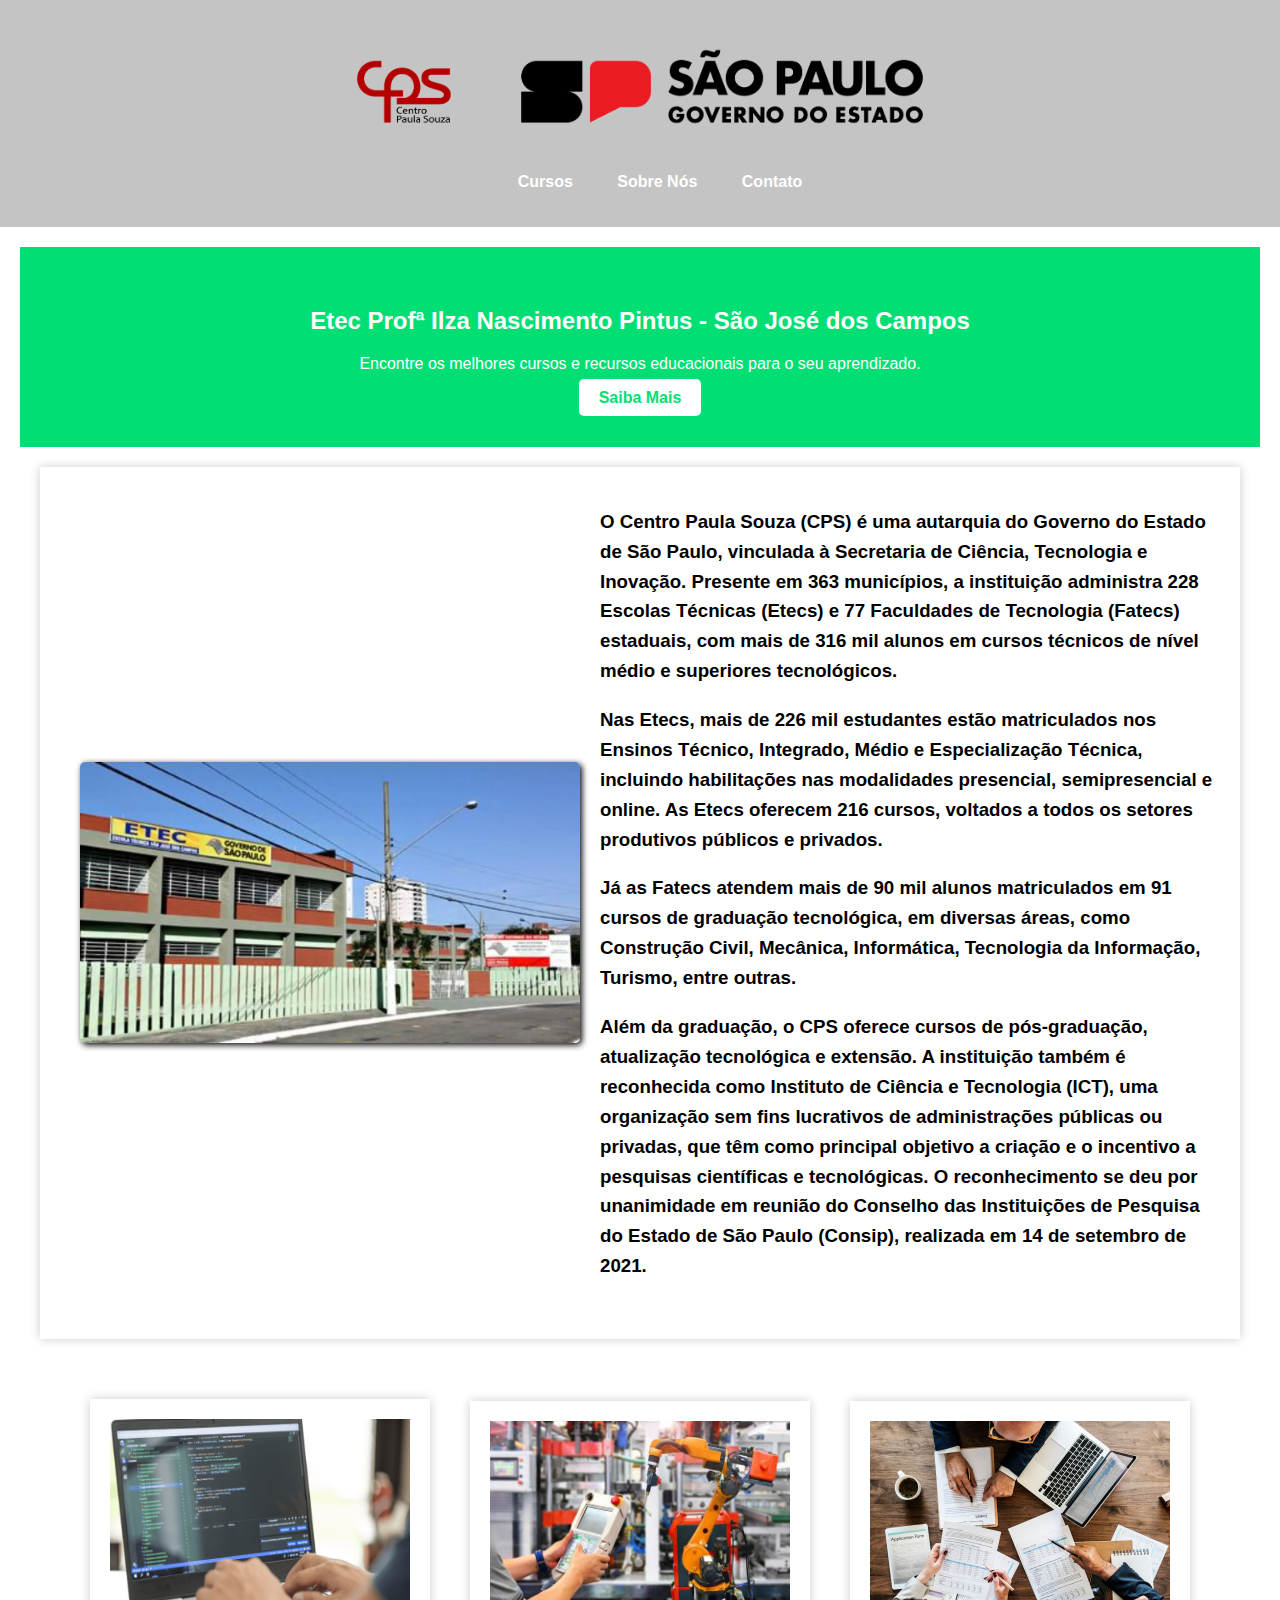
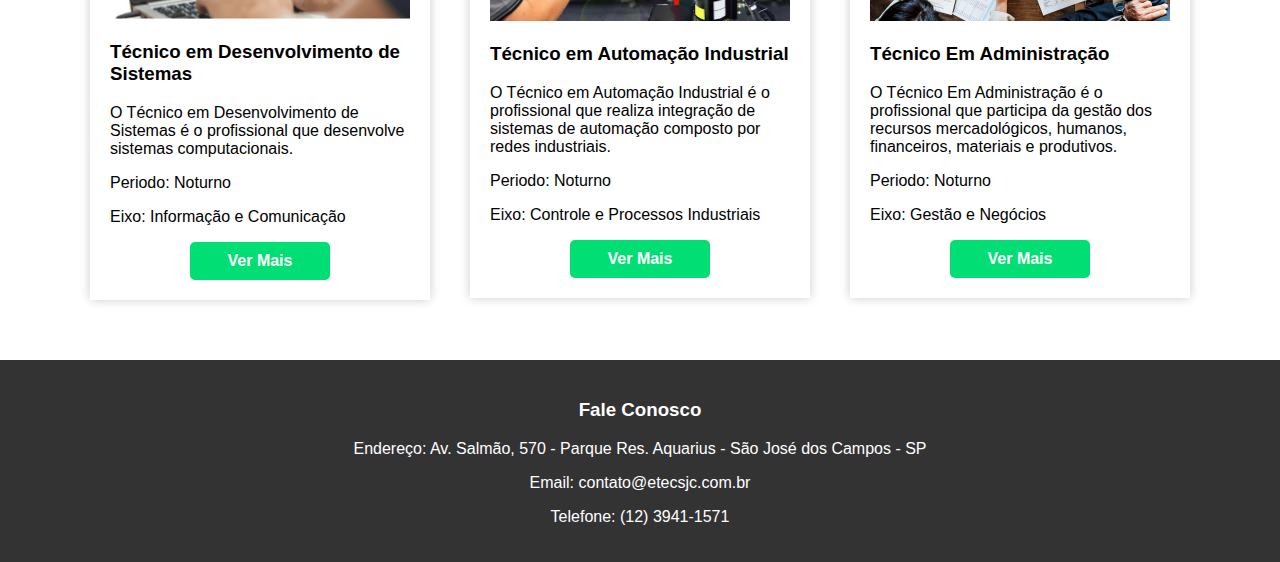
<file: public/src/routes/Home/projects/etecResponsiva/index.html>
<!DOCTYPE html>
<html lang="pt-BR">

<head>
   <meta charset="UTF-8">
   <meta name="viewport" content="width=device-width, initial-scale=1.0">
   <title>Etec | São José dos Campos</title>
   <link rel="stylesheet" href="style.css">
</head>

<body>
   <header>
      <nav>
         <div class="logo">
            <img src="assets/regua_horizontal_logo_horizontal_gov_cps_cor.png" class="logo-img">
         </div>
         <ul class="menu">
            <li><a href="#cursos">Cursos</a></li>
            <li><a href="#aboutus">Sobre Nós</a></li>
            <li><a href="#contato">Contato</a></li>
         </ul>
      </nav>
   </header>

   <main>
      <section class="destaque">
         <h2>Etec Profª Ilza Nascimento Pintus - São José dos Campos</h2>
         <p>Encontre os melhores cursos e recursos educacionais para o seu aprendizado.</p>
         <a href="#" class="cta-button">Saiba Mais</a>
      </section>

      <section class="aboutus" id="aboutus">
         <div class="desc">
            <img src="assets/etecsjc.png" class="etec-img">
            <h3>
               O Centro Paula Souza (CPS) é uma autarquia do Governo do Estado de São Paulo, vinculada à Secretaria de
               Ciência, Tecnologia e Inovação. Presente em 363 municípios, a instituição administra 228 Escolas Técnicas
               (Etecs) e 77 Faculdades de Tecnologia (Fatecs) estaduais, com mais de 316 mil alunos em cursos técnicos
               de nível médio e superiores tecnológicos.
               <p>
                  Nas Etecs, mais de 226 mil estudantes estão matriculados nos Ensinos Técnico, Integrado, Médio e
                  Especialização Técnica, incluindo habilitações nas modalidades presencial, semipresencial e online. As
                  Etecs oferecem 216 cursos, voltados a todos os setores produtivos públicos e privados.
               </p>
               <p>
                  Já as Fatecs atendem mais de 90 mil alunos matriculados em 91 cursos de graduação tecnológica, em
                  diversas áreas, como Construção Civil, Mecânica, Informática, Tecnologia da Informação, Turismo, entre
                  outras.
               </p>
               <p>
                  Além da graduação, o CPS oferece cursos de pós-graduação, atualização tecnológica e extensão.

                  A instituição também é reconhecida como Instituto de Ciência e Tecnologia (ICT), uma organização sem
                  fins
                  lucrativos de administrações públicas ou privadas, que têm como principal objetivo a criação e o
                  incentivo a pesquisas científicas e tecnológicas.

                  O reconhecimento se deu por unanimidade em reunião do Conselho das Instituições de Pesquisa do Estado
                  de
                  São Paulo (Consip), realizada em 14 de setembro de 2021.
               </p>
            </h3>
         </div>
      </section>

      <section class="cursos" id="cursos">
         <div class="curso">
            <img src="assets/ds.png" class="curso-img">
            <h3>Técnico em Desenvolvimento de Sistemas</h3>
            <p>O Técnico em Desenvolvimento de Sistemas é o profissional que desenvolve sistemas computacionais.</p>
            <p>Periodo: Noturno</p>
            <p>Eixo: Informação e Comunicação</p>
            <a href="#" class="cta-button">Ver Mais</a>
         </div>
         <div class="curso">
            <img src="assets/auto.jpg" class="curso-img">
            <h3>Técnico em Automação Industrial</h3>
            <p>O Técnico em Automação Industrial é o profissional que realiza integração de sistemas de automação
               composto por redes industriais.</p>
            <p>Periodo: Noturno</p>
            <p>Eixo: Controle e Processos Industriais</p>
            <a href="#" class="cta-button">Ver Mais</a>
         </div>
         <div class="curso">
            <img src="assets/adm.jpg" class="curso-img">
            <h3>Técnico Em Administração</h3>
            <p>O Técnico Em Administração é o profissional que participa da gestão dos recursos mercadológicos, humanos,
               financeiros, materiais e produtivos.</p>
            <p>Periodo: Noturno</p>
            <p>Eixo: Gestão e Negócios</p>
            <a href="#" class="cta-button">Ver Mais</a>
         </div>
      </section>
   </main>

   <footer>
      <div class="contato" id="contato">
         <h3>Fale Conosco</h3>
         <p>Endereço: Av. Salmão, 570 - Parque Res. Aquarius - São José dos Campos - SP</p>
         <p>Email: contato@etecsjc.com.br</p>
         <p>Telefone: (12) 3941-1571</p>
      </div>
   </footer>
</body>

</html>
</file>
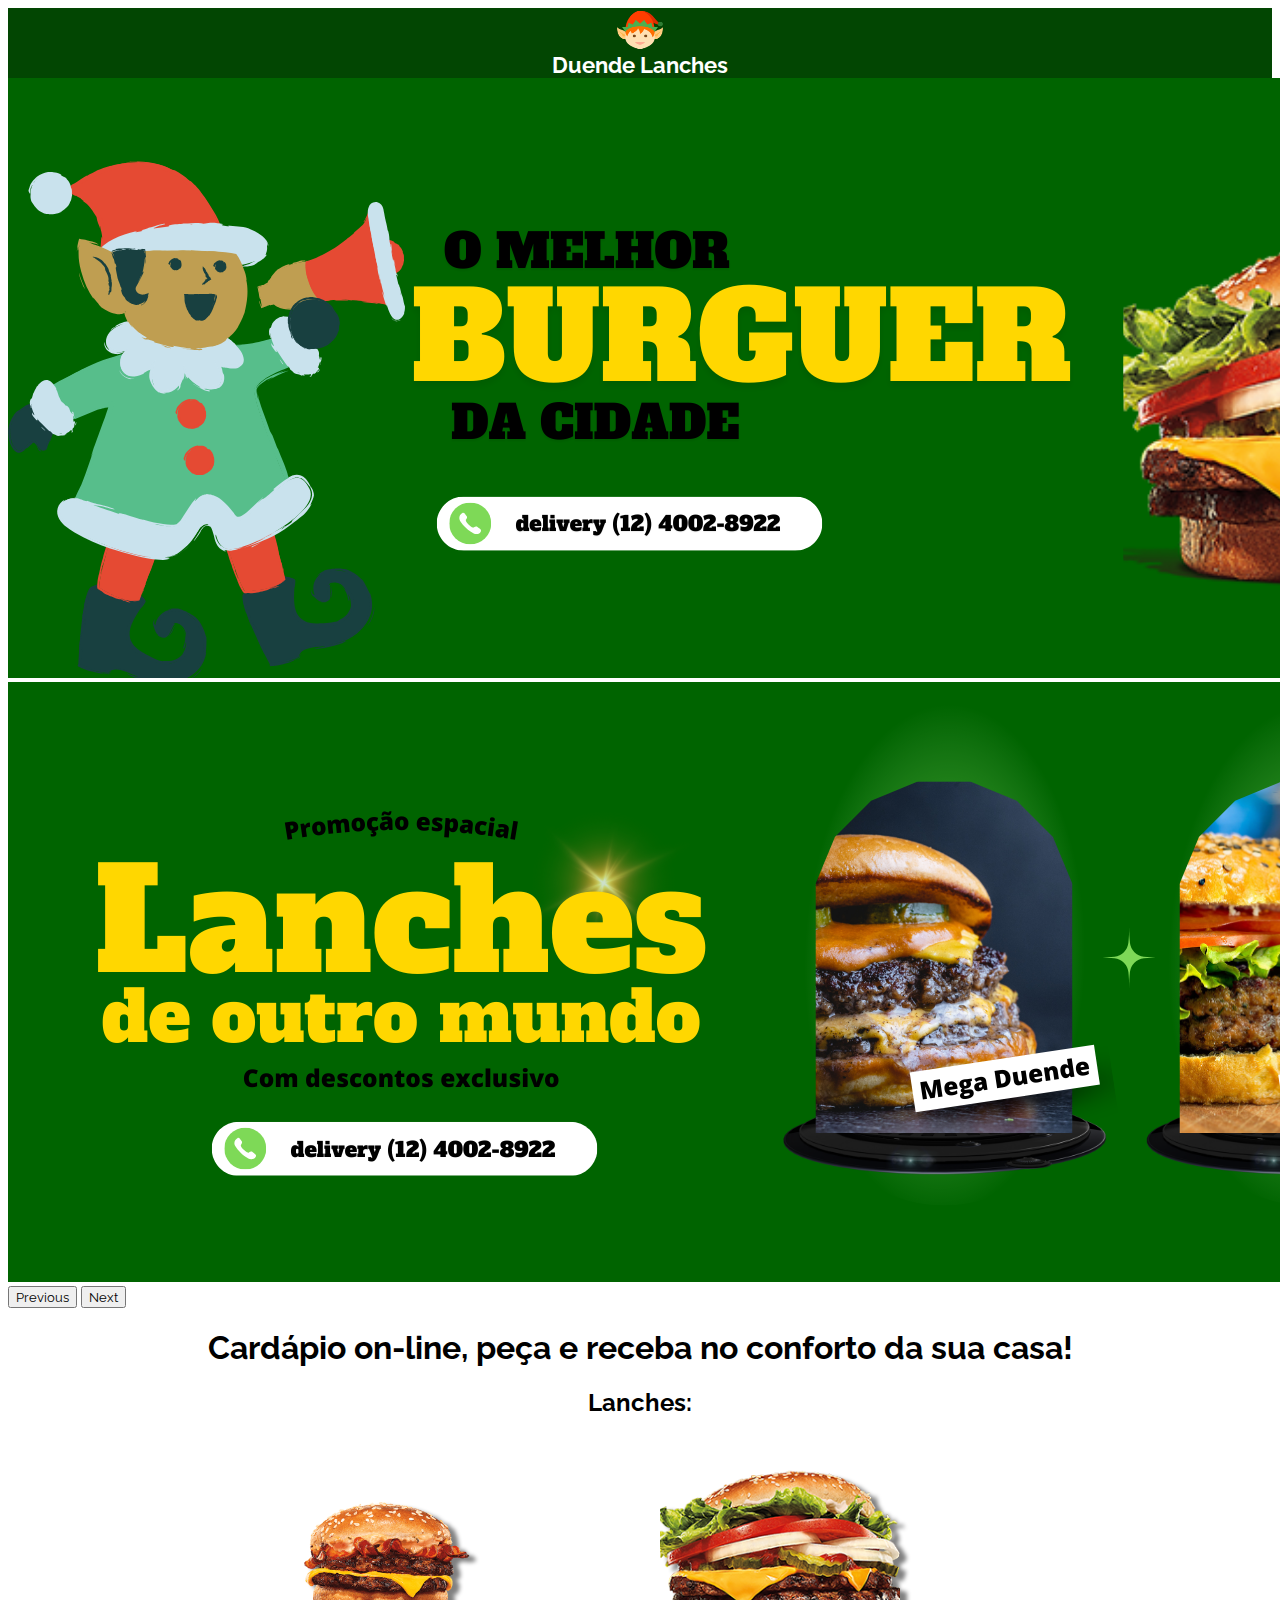
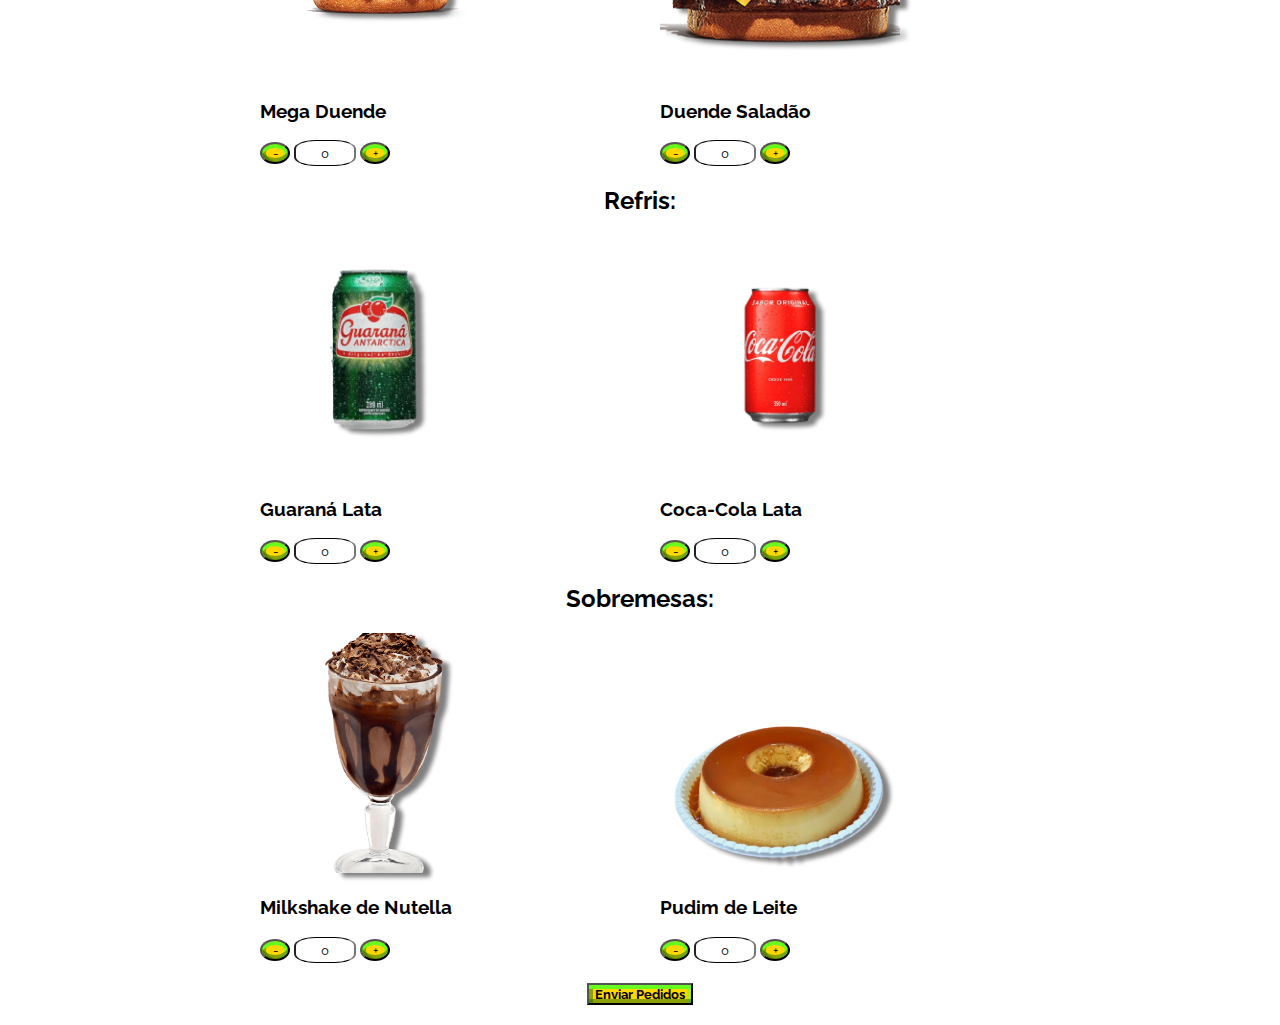
<file: public/src/routes/Home/projects/restaurante/index.html>
<!DOCTYPE html>
<html lang="en">

<head>
  <meta charset="UTF-8">
  <meta http-equiv="X-UA-Compatible" content="IE=edge">
  <meta name="viewport" content="width=device-width, initial-scale=1.0">
  <link rel="stylesheet" href="style/style.css">
  <link rel="icon" href="assets/icon48.png">
  <link rel="preconnect" href="https://fonts.googleapis.com">
  <link rel="preconnect" href="https://fonts.gstatic.com" crossorigin>
  <link href="https://fonts.googleapis.com/css2?family=Raleway:wght@300&display=swap" rel="stylesheet">
  <link href="https://cdn.jsdelivr.net/npm/bootstrap@5.3.1/dist/css/bootstrap.min.css" rel="stylesheet"
    integrity="sha384-4bw+/aepP/YC94hEpVNVgiZdgIC5+VKNBQNGCHeKRQN+PtmoHDEXuppvnDJzQIu9" crossorigin="anonymous">
</head>
<title>Duende Lanches</title>
<style>
  .quantity-button {
    border-radius: 50%;
    width: 30px;
    background-color: #FFD700;
    box-shadow: 0 -4px rgb(21 108 0 / 50%) inset, 0 4px rgb(100 253 31 / 99%) inset, -4px 0 rgb(100 253 31 / 50%) inset, 4px 0 rgb(21 108 0 / 50%) inset;

  }

  .quantity-button:hover {
    transition: .7s cubic-bezier(0, .8, .26, .99);
    background-color: #a18900;
    box-shadow: none;
  }

  .number-quantity {
    padding: 0.25rem;
    border-radius: 35%;
    text-align: center;
    width: 50px;
    border-top: 1px solid black;
    border-bottom: 1px solid black;
  }

  .subbtn{
    display: flex;
    justify-content: center;
    align-items: center;
    margin: 20px;
  }

  .btn{
    background-color: #FFD700;
    font-weight: bold;
    box-shadow: 0 -4px rgb(21 108 0 / 50%) inset, 0 4px rgb(100 253 31 / 99%) inset, -4px 0 rgb(100 253 31 / 50%) inset, 4px 0 rgb(21 108 0 / 50%) inset;
  }

  .btn:hover {
    transition: .7s cubic-bezier(0, .8, .26, .99);
    background-color: #a18900;
    box-shadow: none;
  }
</style>
</head>

<body>
  <nav class="navbar navbar-expand-lg navbar-light navbar-custom">
    <div class="container-fluid">
      <a class="navbar-brand d-flex align-items-center">
        <img src="assets/icon96.png" alt="Logo" width="50" height="44" class="d-inline-block align-text-top">
        <span class="ms-2 title">Duende Lanches</span>
      </a>
    </div>
  </nav>
  <main>
    <section>
      <div id="carouselExample" class="carousel slide">
        <div class="carousel-inner">
          <div class="carousel-item active">
            <img src="assets/carousel1.png" class="d-block w-100" alt="...">
          </div>
          <div class="carousel-item">
            <img src="assets/carousel2.png" class="d-block w-100" alt="...">
          </div>
        </div>
        <button class="carousel-control-prev" type="button" data-bs-target="#carouselExample" data-bs-slide="prev">
          <span class="carousel-control-prev-icon" aria-hidden="true"></span>
          <span class="visually-hidden">Previous</span>
        </button>
        <button class="carousel-control-next" type="button" data-bs-target="#carouselExample" data-bs-slide="next">
          <span class="carousel-control-next-icon" aria-hidden="true"></span>
          <span class="visually-hidden">Next</span>
        </button>
      </div>
    </section>
    <Section class="m-5 text">
      <h1>
        Cardápio on-line, peça e receba no conforto da sua casa!
      </h1>
    </Section>
    <form action="pedidos.php" method="post">
      <h2 class="m-5 text">Lanches:</h2>
      <section class="m-1 p-1">
        <ul id="myUL">
          <li>
            <img src="assets/megastacker.png" class="lanche" width="400" height="320">
            <div class="lanchebox">
              <h3>Mega Duende</h3>
              <div class="quantity-container m-auto quantity">
                <button class="quantity-button" type="button" onclick="decrementQuantity('Mega Duende')">-</button>
                <input type="text" class="number-quantity" name="lanches[Mega Duende]" id="Mega Duende" value="0">
                <button class="quantity-button" type="button" onclick="incrementQuantity('Mega Duende')">+</button>
              </div>
            </div>
          </li>
          <li>
            <img src="assets/whopperduplo.png" class="lanche" width="400" height="320">
            <div>
              <h3>Duende Saladão</h3>
              <div class="quantity-container">
                <button class="quantity-button" type="button" onclick="decrementQuantity('Duende Saladão')">-</button>
                <input type="text" class="number-quantity" name="lanches[Duende Saladão]" id="Duende Saladão" value="0">
                <button class="quantity-button" type="button" onclick="incrementQuantity('Duende Saladão')">+</button>
              </div>
            </div>
          </li>
        </ul>
      </section>
      <section class="m-1 p-1">
        <h2 class="m-5 text">Refris:</h2>
        <ul id="myUL2">
          <li>
            <img src="assets/guarana.png" class="lanche" width="400" height="320">
            <div>
              <h3>Guaraná Lata</h3>
              <div class="quantity-container">
                <button class="quantity-button" type="button" onclick="decrementQuantity('Guaraná Lata')">-</button>
                <input type="text" class="number-quantity" name="refris[Guaraná Lata]" id="Guaraná Lata" value="0">
                <button class="quantity-button" type="button" onclick="incrementQuantity('Guaraná Lata')">+</button>
              </div>
            </div>
          </li>
          <li>
            <img src="assets/coca.png" class="lanche" width="400" height="320">
            <div>
              <h3>Coca-Cola Lata</h3>
              <div class="quantity-container">
                <button class="quantity-button" type="button" onclick="decrementQuantity('Coca-Cola Lata')">-</button>
                <input type="text" class="number-quantity" name="refris[Coca-Cola Lata]" id="Coca-Cola Lata" value="0">
                <button class="quantity-button" type="button" onclick="incrementQuantity('Coca-Cola Lata')">+</button>
              </div>
            </div>
          </li>
        </ul>
      </section>

      <section class="m-1 p-1">
        <h2 class="m-5 text">Sobremesas:</h2>
        <ul id="myUL3">
          <li>
            <img src="assets/milkshake1.png" class="lanche" width="400" height="320">
            <div>
              <h3>Milkshake de Nutella</h3>
              <div class="quantity-container">
                <button class="quantity-button" type="button"
                  onclick="decrementQuantity('Milkshake de Nutella')">-</button>
                <input type="text" class="number-quantity" name="sobremesas[Milkshake de Nutella]" id="Milkshake de Nutella"
                  value="0">
                <button class="quantity-button" type="button"
                  onclick="incrementQuantity('Milkshake de Nutella')">+</button>
              </div>
            </div>
          </li>
          <li>
            <img src="assets/pudim.png" class="lanche" width="400" height="320">
            <div>
              <h3>Pudim de Leite</h3>
              <div class="quantity-container">
                <button class="quantity-button" type="button" onclick="decrementQuantity('Pudim de Leite')">-</button>
                <input type="text" class="number-quantity" name="sobremesas[Pudim de Leite]" id="Pudim de Leite"
                  value="0">
                <button class="quantity-button" type="button" onclick="incrementQuantity('Pudim de Leite')">+</button>
              </div>
            </div>
          </li>
        </ul>
      </section>
      <section class="subbtn">
      <input class="btn" type="submit" value="Enviar Pedidos">
    </section>
    </div>
    </form>
  </main>
  <footer>
  </footer>
  <script>
    function incrementQuantity(inputId) {
      const input = document.getElementById(inputId);
      input.value = parseInt(input.value) + 1;
    }

    function decrementQuantity(inputId) {
      const input = document.getElementById(inputId);
      const value = parseInt(input.value);
      if (value > 0) {
        input.value = value - 1;
      }
    }
  </script>
  <script src="app.js"></script>
  <script src="https://cdn.jsdelivr.net/npm/bootstrap@5.3.1/dist/js/bootstrap.bundle.min.js"
    integrity="sha384-HwwvtgBNo3bZJJLYd8oVXjrBZt8cqVSpeBNS5n7C8IVInixGAoxmnlMuBnhbgrkm"
    crossorigin="anonymous"></script>

</body>

</html>
</file>
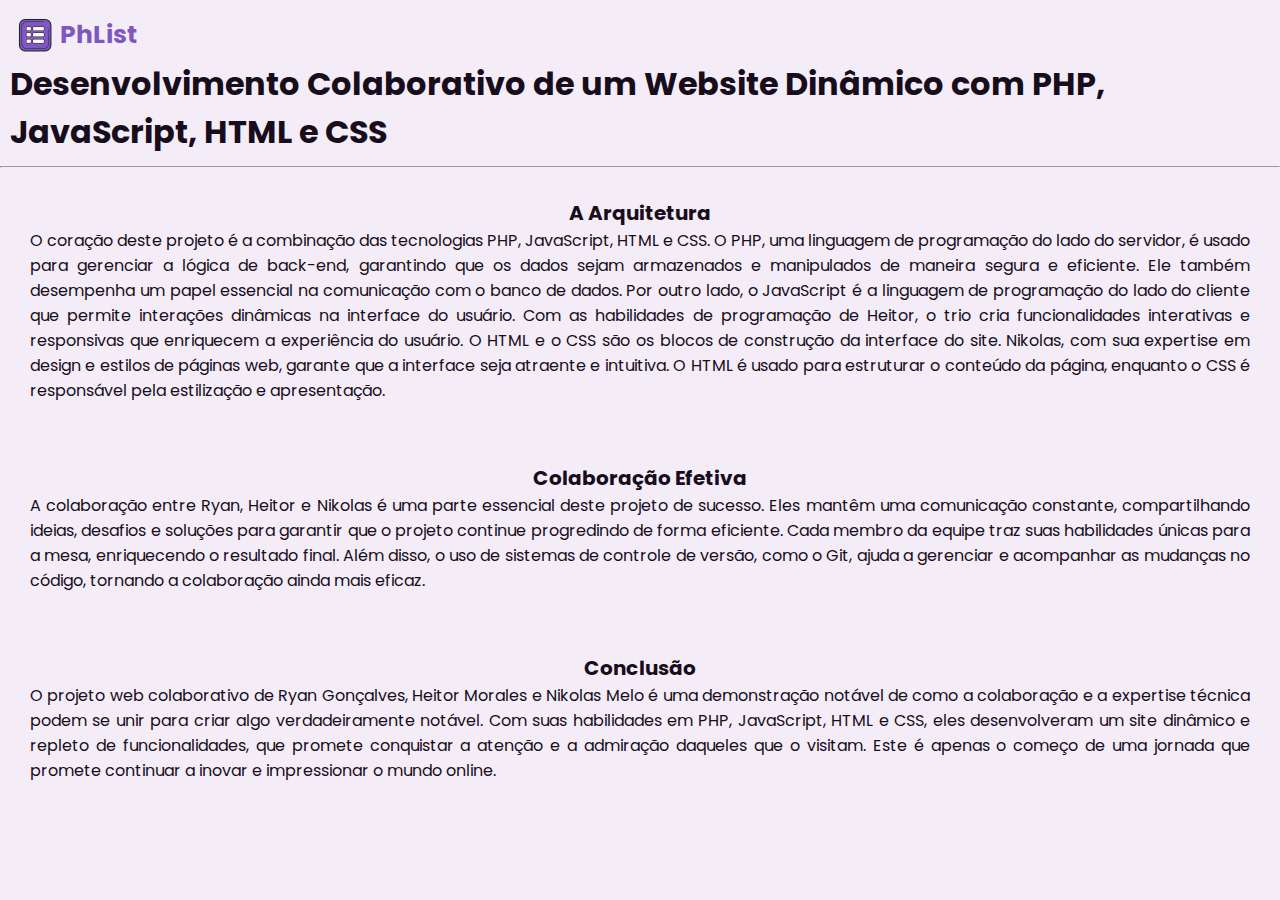
<file: public/src/routes/sobre.html>
<!DOCTYPE html>
<html lang="pt-br">
<head>
    <link rel="stylesheet" href="./sobre/components/style.css">
    <meta charset="UTF-8">
    <meta name="viewport" content="width=device-width, initial-scale=1.0">
    <title>Sobre</title>
</head>
<body>
    <header>
        <div>
            <a href="../index.html">
                <img src="../assets/icons8-lista-100.png" alt="">
                <h1 class="linear">PhList</h1>
            </a>
        </div>
        <nav>
            <h1>Desenvolvimento Colaborativo de um Website Dinâmico com PHP, JavaScript, HTML e CSS</h1>
        </nav>
    </header>
    <hr>
    <main>
        <article>
            <h2>A Arquitetura</h2>
            <section>
                <span>
                    O coração deste projeto é a combinação das tecnologias PHP, JavaScript, HTML e CSS. O PHP, uma linguagem de programação do lado do servidor, é usado para gerenciar a lógica de back-end, garantindo que os dados sejam armazenados e manipulados de maneira segura e eficiente. Ele também desempenha um papel essencial na comunicação com o banco de dados.
                    
                    Por outro lado, o JavaScript é a linguagem de programação do lado do cliente que permite interações dinâmicas na interface do usuário. Com as habilidades de programação de Heitor, o trio cria funcionalidades interativas e responsivas que enriquecem a experiência do usuário.
                    
                    O HTML e o CSS são os blocos de construção da interface do site. Nikolas, com sua expertise em design e estilos de páginas web, garante que a interface seja atraente e intuitiva. O HTML é usado para estruturar o conteúdo da página, enquanto o CSS é responsável pela estilização e apresentação.
                </span>
            </section>
        </article>

        <article>
            <h2>Colaboração Efetiva</h2>
            <section>
                <span>
                    A colaboração entre Ryan, Heitor e Nikolas é uma parte essencial deste projeto de sucesso. Eles mantêm uma comunicação constante, compartilhando ideias, desafios e soluções para garantir que o projeto continue progredindo de forma eficiente. Cada membro da equipe traz suas habilidades únicas para a mesa, enriquecendo o resultado final.

                    Além disso, o uso de sistemas de controle de versão, como o Git, ajuda a gerenciar e acompanhar as mudanças no código, tornando a colaboração ainda mais eficaz.
                </span>
            </section>
        </article>

        <article>
            <h2>Conclusão</h2>
            <section>
                <span>
                   O projeto web colaborativo de Ryan Gonçalves, Heitor Morales e Nikolas Melo é uma demonstração notável de como a colaboração e a expertise técnica podem se unir para criar algo verdadeiramente notável. Com suas habilidades em PHP, JavaScript, HTML e CSS, eles desenvolveram um site dinâmico e repleto de funcionalidades, que promete conquistar a atenção e a admiração daqueles que o visitam. Este é apenas o começo de uma jornada que promete continuar a inovar e impressionar o mundo online.






                </span>
            </section>
        </article>
    </main>
</body>
</html>
</file>
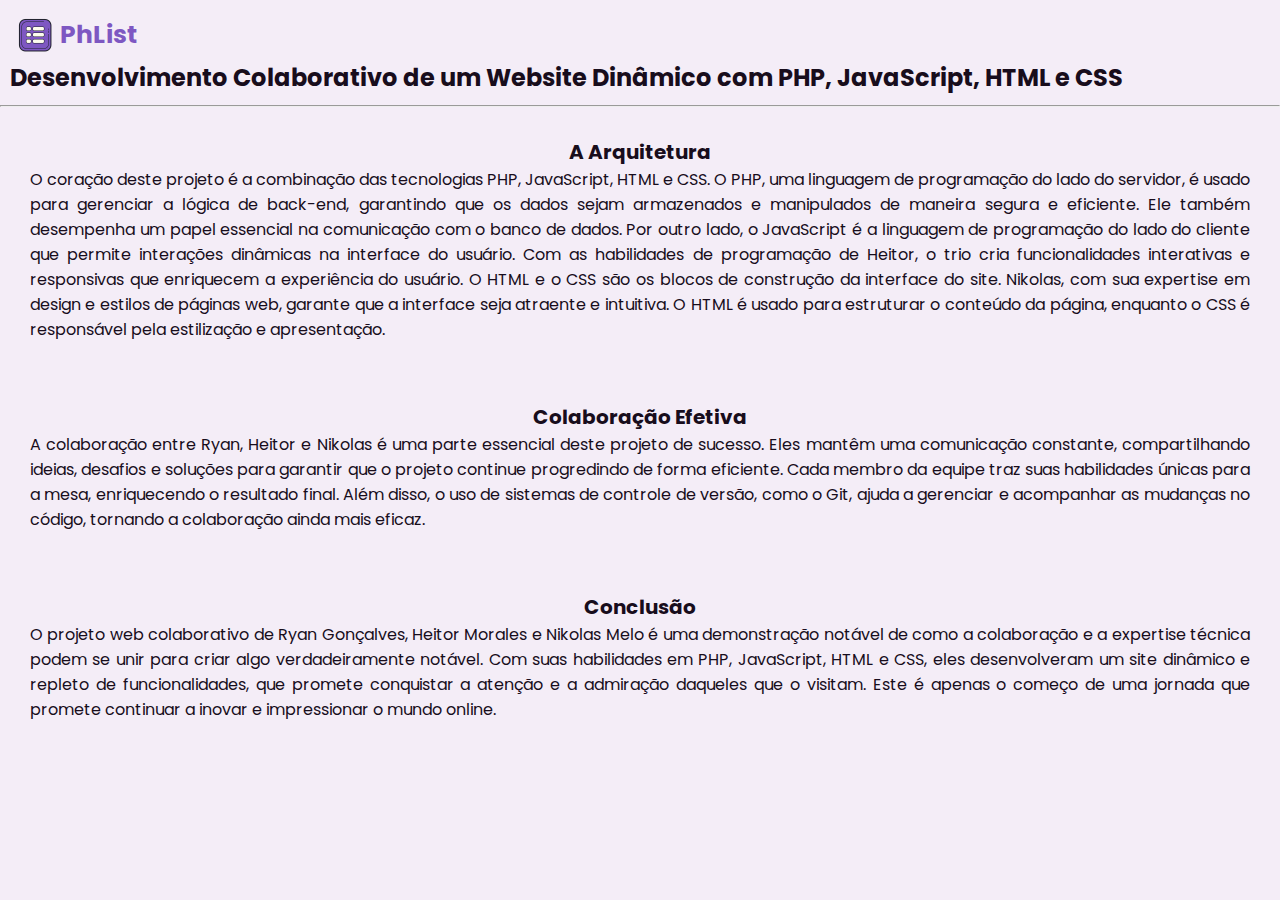
<file: public/src/routes/sobre/sobre.html>
<!DOCTYPE html>
<html lang="pt-br">
<head>
    <link rel="stylesheet" href="./components/style.css">
    <meta charset="UTF-8">
    <meta name="viewport" content="width=device-width, initial-scale=1.0">
    <title>Sobre</title>
</head>
<body>
    <header>
        <div>
            <a href="../../index.html">
                <img src="../../assets/icons8-lista-100.png" alt="">
                <h1 class="linear">PhList</h1>
            </a>
        </div>
        <nav>
            <h2>Desenvolvimento Colaborativo de um Website Dinâmico com PHP, JavaScript, HTML e CSS</h2>
        </nav>
    </header>
    <hr>
    <main>
        <article>
            <h2>A Arquitetura</h2>
            <section>
                <span>
                    O coração deste projeto é a combinação das tecnologias PHP, JavaScript, HTML e CSS. O PHP, uma linguagem de programação do lado do servidor, é usado para gerenciar a lógica de back-end, garantindo que os dados sejam armazenados e manipulados de maneira segura e eficiente. Ele também desempenha um papel essencial na comunicação com o banco de dados.
                    
                    Por outro lado, o JavaScript é a linguagem de programação do lado do cliente que permite interações dinâmicas na interface do usuário. Com as habilidades de programação de Heitor, o trio cria funcionalidades interativas e responsivas que enriquecem a experiência do usuário.
                    
                    O HTML e o CSS são os blocos de construção da interface do site. Nikolas, com sua expertise em design e estilos de páginas web, garante que a interface seja atraente e intuitiva. O HTML é usado para estruturar o conteúdo da página, enquanto o CSS é responsável pela estilização e apresentação.
                </span>
            </section>
        </article>

        <article>
            <h2>Colaboração Efetiva</h2>
            <section>
                <span>
                    A colaboração entre Ryan, Heitor e Nikolas é uma parte essencial deste projeto de sucesso. Eles mantêm uma comunicação constante, compartilhando ideias, desafios e soluções para garantir que o projeto continue progredindo de forma eficiente. Cada membro da equipe traz suas habilidades únicas para a mesa, enriquecendo o resultado final.

                    Além disso, o uso de sistemas de controle de versão, como o Git, ajuda a gerenciar e acompanhar as mudanças no código, tornando a colaboração ainda mais eficaz.
                </span>
            </section>
        </article>

        <article>
            <h2>Conclusão</h2>
            <section>
                <span>
                   O projeto web colaborativo de Ryan Gonçalves, Heitor Morales e Nikolas Melo é uma demonstração notável de como a colaboração e a expertise técnica podem se unir para criar algo verdadeiramente notável. Com suas habilidades em PHP, JavaScript, HTML e CSS, eles desenvolveram um site dinâmico e repleto de funcionalidades, que promete conquistar a atenção e a admiração daqueles que o visitam. Este é apenas o começo de uma jornada que promete continuar a inovar e impressionar o mundo online.






                </span>
            </section>
        </article>
    </main>
</body>
</html>
</file>
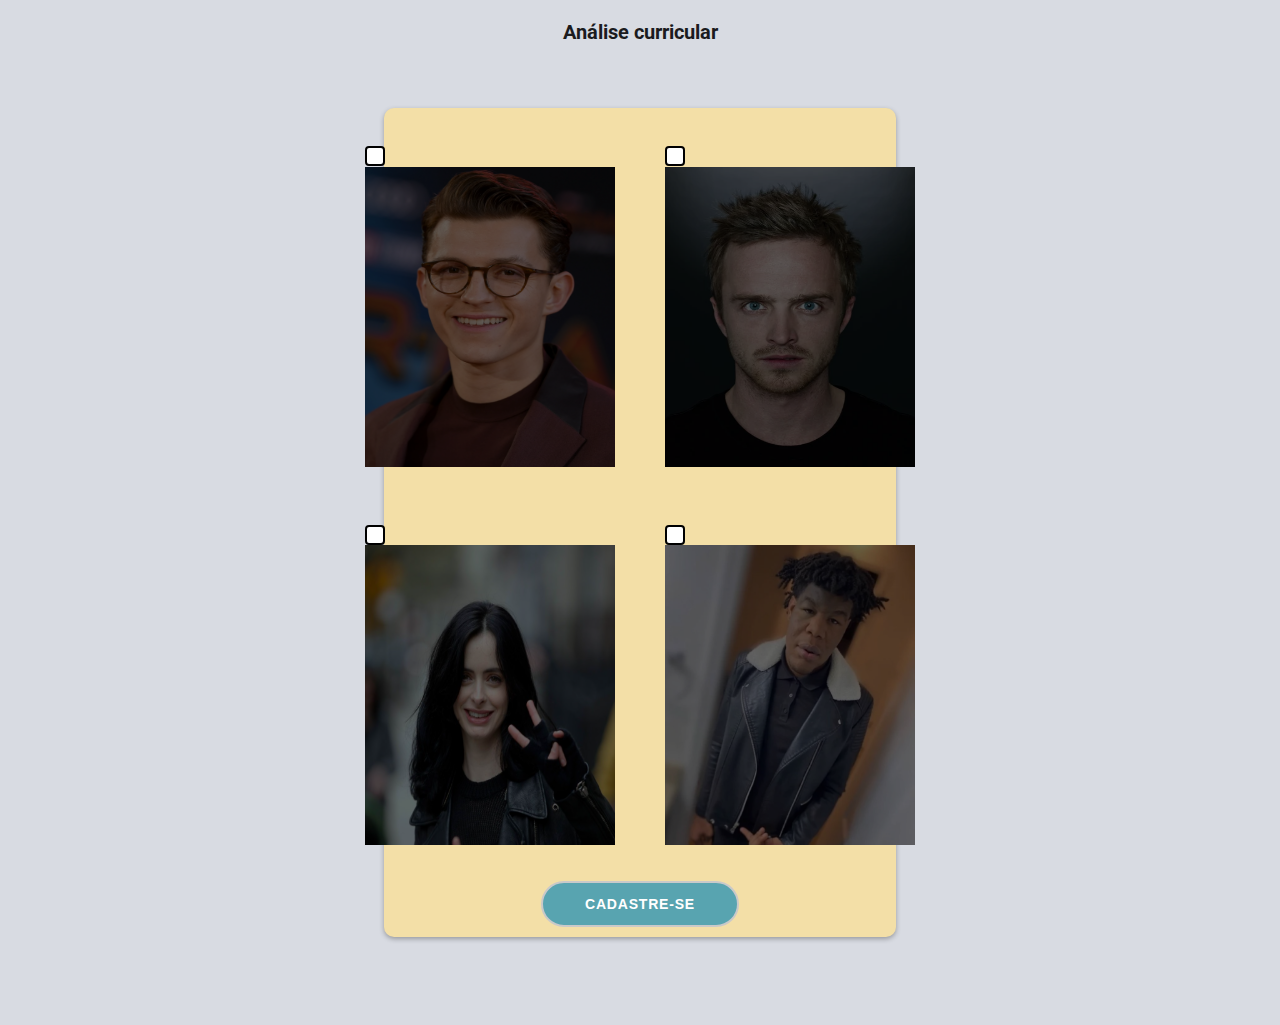
<file: public/src/routes/Home/projects/Curriculo/seleção.html>
﻿
<!DOCTYPE html>
<html lang="pt-br">

<head>
	<meta charset="UTF-8">
	<meta http-equiv="X-UA-Compatible" content="IE=edge">
	<meta name="viewport" content="width=device-width, initial-scale=1.0">
	<link rel="stylesheet" href="style.css">
	<link rel="icon" href="images/icon.png">
	<link
		href="https://fonts.googleapis.com/css2?family=Farsan&family=Roboto:wght@300;500&family=Tilt+Warp&display=swap"
		rel="stylesheet">
	<title>Análise curricular</title>
	<style>
        .custom-checkbox {
            width: 20px;
            height: 20px;
            background-color: white;
            border: 2px solid black;
            border-radius: 4px;
            display: inline-block;
            vertical-align: middle;
            margin-right: 10px;
            cursor: pointer;
        }

        .checkbox-checked {
            background-color: #4ecdc4;
        }
    </style>

	<script>
		function toggleCheckbox(checkboxName) {
            const checkbox = document.querySelector(`input[name="${checkboxName}"]`);
            checkbox.checked = !checkbox.checked;

            const customCheckbox = document.querySelector(`.custom-checkbox[data-checkbox="${checkboxName}"]`);
            customCheckbox.classList.toggle("checkbox-checked", checkbox.checked);
        }
	</script>

</head>

	<body>
		<main>
			<div class="topo">
				Análise curricular
			</div>
			</div class="vamo">
			<div>
				<form action="Curriculo.php" method="POST">
					<div class="table">
						<div class="image" onclick="toggleCheckbox('Curriculo1')">
							<div class="custom-checkbox" data-checkbox="Curriculo1"></div>
							<img src="images/tomtom.webp" width=300 height=300> <br>
							<input type="checkbox" name="Curriculo1" value="Curriculo1">
						</div>
						<div class="image" onclick="toggleCheckbox('Curriculo2')">
							<div class="custom-checkbox" data-checkbox="Curriculo2"></div>
							<img src="images/jesse.webp" width=300 height=300><br>
							<input type="checkbox" name="Curriculo2" value="Curriculo2">
						</div>
					</div>
					<div class="table">
						<div class="image" onclick="toggleCheckbox('Curriculo3')">
							<div class="custom-checkbox" data-checkbox="Curriculo3"></div>
							<img src="images/jessica.jpg" width=300 height=300><br>
							<input type="checkbox" name="Curriculo3" value="Curriculo3">
						</div>
						<div class="image" onclick="toggleCheckbox('Curriculo4')">
							<div class="custom-checkbox" data-checkbox="Curriculo4"></div>
							<img src="images/seila.jpg" width=300 height=300><br>
							<input type="checkbox" name="Curriculo4" value="Curriculo4">
						</div>
					</div>
					<div class="btn">
						<button type="submit" value="Cadastre">Cadastre-se</button>
					</div>
				</form>
			</div>
		</main>
		<br>
	</body>

	</html>
</body>
</html>
</file>
<file: public/src/routes/Home/projects/etecResponsiva/style.css>
body {
    font-family: Arial, sans-serif;
    margin: 0;
    padding: 0;
}

.logo-img{
    width: 50%;
}

.container {
    display:flex;
}

header {
    background-color: #c5c4c4;
    color: #fff;
    text-align: center;
    padding: 20px;
}

header .menu li {
    display: inline;
    margin: 0 20px;
}

header .menu a {
    text-decoration: none;
    color: #fff;
    font-weight: bold;
}

.destaque {
    background-color: #01DF74;
    color: #fff;
    text-align: center;
    padding: 40px 0;
}

.destaque .cta-button {
    background-color: #fff;
    color: #01DF74;
    padding: 10px 20px;
    text-decoration: none;
    border-radius: 5px;
    font-weight: bold;
}

.cursos .cta-button {
    background-color: #01DF74;
    color: #fff;
    padding: 10px 20px;
    text-decoration: none;
    margin: 0 80px;
    border-radius: 5px;
    font-weight: bold;
    display: flex;
    justify-content: center;
    align-items: center;
    -moz-osx-font-smoothing: grayscale;
    transition-duration: 0.3s;
    transition-property: transform;
}

.cursos .cta-button:hover,
.cursos .cta-button:focus,
.cursos .cta-button:active {
    transform: scale(1.1);
}

.desc {
    display: flex;
    justify-content: center;
    align-items: center;
    flex-wrap:nowrap;
    margin: 20px;
    background-color: #fff;
    padding: 20px;
    box-shadow: 0 0 10px rgba(0, 0, 0, 0.2);
}

.etec-img{
    height: auto;
    width: 500px;
    margin: 20px;
    border-radius: 5px;
    box-shadow: 2px 2px 6px black;
}

.aboutus .desc {
    display: flex;
    flex-direction: row; 
    align-items: center;
}

.aboutus h3 {
    margin-top: 20px;
    line-height: 1.6;
}

.cursos {
    display: flex;
    justify-content: center;
    align-items: center;
    flex-wrap: wrap;
    padding: 20px;
}

.curso {
    width: 300px;
    margin: 20px;
    background-color: #fff;
    padding: 20px;
    box-shadow: 0 0 10px rgba(0, 0, 0, 0.2);
}

.curso-img{
    width: 300px;
    height: 200px;
}

footer {
    background-color: #333;
    color: #fff;
    text-align: center;
    padding: 20px 0;
}

footer .contato {
    margin: 0 20px;
}

footer .redes-sociais {
    margin: 0 20px;
}

footer .redes-sociais a {
    display: block;
    margin: 10px 0;
    text-decoration: none;
    color: #fff;
}

main {
    flex: 2; 
    padding: 20px;
}

@media (max-width: 768px) {
    .container {
        flex-direction: column;
    }

    header {
        padding: 10px;
    }

    main {
        padding: 10px;
    }

    aside {
        flex: none;
        width: 100%;
        padding: 10px;
    }

    .aboutus .desc {
        display: flex;
        flex-direction: column; 
        align-items: center;
        text-align: center;
        padding: 20px;
    }

    .etec-img {
        max-width: 100%; 
        height: auto; 
        border-radius: 5px;
        box-shadow: 0 0 10px rgba(0, 0, 0, 0.2);
    }
}
</file>
<file: public/src/routes/Home/projects/restaurante/style/style.css>
* {
  font-family: "Raleway", sans-serif;
}

ul {
  list-style: none;
  display: flex;
  align-items: center;
  justify-content: center;
}

.title {
  font-size: 22px;
  color: #fff;
  font-weight: bold;
}

.lanche {
  aspect-ratio: 8/8;
  max-width: 60%;
  object-fit: cover;
  filter: drop-shadow(7px 4px 2px grey);
  min-height: 0;
  height: auto;
}

.text {
  text-align: center;
}

.navbar-custom {
  background-color: #024602;
}

.navbar-brand {
  display: flex;
  align-items: center;
}

li {
  text-decoration: none;
}
a {
  display: flex;
  flex-direction: column;
  align-items: center;
}
</file>
<file: public/src/routes/sobre/components/style.css>
@import url("https://fonts.googleapis.com/css2?family=ADLaM+Display&family=Poppins&family=Ubuntu+Mono&display=swap");
*{
    margin: 0;
    padding: 0;
    box-sizing: border-box;
    font-family: "Poppins", sans-serif;
}
body {
    width: 100%;
    height: 100%;
    position: absolute;
    background-color: #F4EDF7;
    color: #180D1C;
}
header{
    padding: 10px;
}
header>div>a{
    display: flex;
    align-items: center;
    text-decoration: none;
    color: #180D1C;
}
header>div>a img{
    width: 50px;
}
header>div>a>h1{
    font-size: 25px;
    color: #7e57c2;
}
main>article{
    display: grid;
    place-items: center;
    text-align: justify;
    padding: 30px;

}
main>article>h2{
    font-size: 20px;
}
</file>
<file: public/src/routes/Home/projects/Curriculo/style.css>
#picture__input {
  display: none;
}

.picture {
  width: 400px;
  aspect-ratio: 16/9;
  background: #ddd;
  display: flex;
  align-items: center;
  justify-content: center;
  color: #aaa;
  border: 2px dashed currentcolor;
  cursor: pointer;
  font-family: sans-serif;
  transition: color 300ms ease-in-out, background 300ms ease-in-out;
  outline: none;
  overflow: hidden;
}

img {
  --s: 250px;
  --b: 5px; 
  --g: 5px;
  --c: #4ecdc4; 

  width: var(--s);
  outline: calc(var(--s) / 2) solid #0009;
  outline-offset: calc(var(--s) / -2);
  cursor: pointer;
  transition: 0.3s;
}

img:hover {
  outline: var(--b) solid var(--c);
  outline-offset: var(--g);
}

.picture:focus {
  color: #777;
  background: #ccc;
  box-shadow: 0 0 10px rgba(0, 0, 0, 0.3);
}

.picture__img {
  max-width: 100%;
}

* {
  padding: 0;
  margin: 0;
  box-sizing: border-box;
}

body {
  font-family: "Roboto", sans-serif;
  color: #1b1b1e;
  background-color: #d8dbe2;
  font-weight: bold;
  font-size: 20px;
  margin: auto;
}

.container {
  width: 100%;
  padding-right: 150px;
  padding-left: 150px;
  padding-top: 100px;
  margin-right: auto;
  margin-left: auto;
  display: grid;
  grid-template-columns: 1.5fr 1fr;
  align-items: center;
  gap: 40px;
}

form {
  padding: 10px;
  border-radius: 10px;
  box-shadow: 0 2px 5px rgba(0, 0, 0, 0.3);
  margin: 5% 30%;
  background-color: rgb(243, 223, 167);
}

input {
  border: 2px solid #dcdcdc;
  padding: 0 0 0 0.5em;
  border-radius: 15px;
  line-height: 25px;
  font-size: 14px;
  width: 50%;
}

li {
  display: list-item;
}

select {
  border: 2px solid #dcdcdc;
  padding: 0 0 0 0.5em;
  border-radius: 15px;
  line-height: 50px;
  height: 25px;
  font-size: 14px;
  margin-bottom: 5px;
  cursor: grabbing;
  width: 50%;
}

button {
  background-color: #58a4b0;
  color: #fff;
  padding: 0.9em 3em;
  margin-top: 7px;
  text-align: center;
  font-size: 14px;
  letter-spacing: 0.6pt;
  text-transform: uppercase;
  cursor: pointer;
  border: 2px solid rgb(201, 201, 201);
  border-radius: 25px;
  font-weight: 600;
}

button:hover {
  background-color: #2f595f;
}

.login {
  display: flex;
  justify-content: center;
  align-items: center;
  padding-top: 10px;
}

.topo {
  text-align: center;
  margin: 20px;
}

textarea {
  border: 2px solid #dcdcdc;
  padding: 0 0 0 0.5em;
  border-radius: 5px;
  line-height: 25px;
  font-size: 14px;
  margin-bottom: 5px;
}

.senha {
  font-size: 15px;
  text-align: center;
  display: flex;
  justify-content: center;
  align-items: center;
  padding-top: 10px;
}

.table {
  display: flex;
  justify-content: center;
}

.btn {
  text-align: center;
}

.vamo {
  font-family: arial;
  font-size: 24px;
  margin: 25px;
  width: 350px;
  height: 200px;
  outline: dashed 1px black;
}

.image{
  margin: 5%;
}

input[type="checkbox"] {
  display: none;
}
</file>
